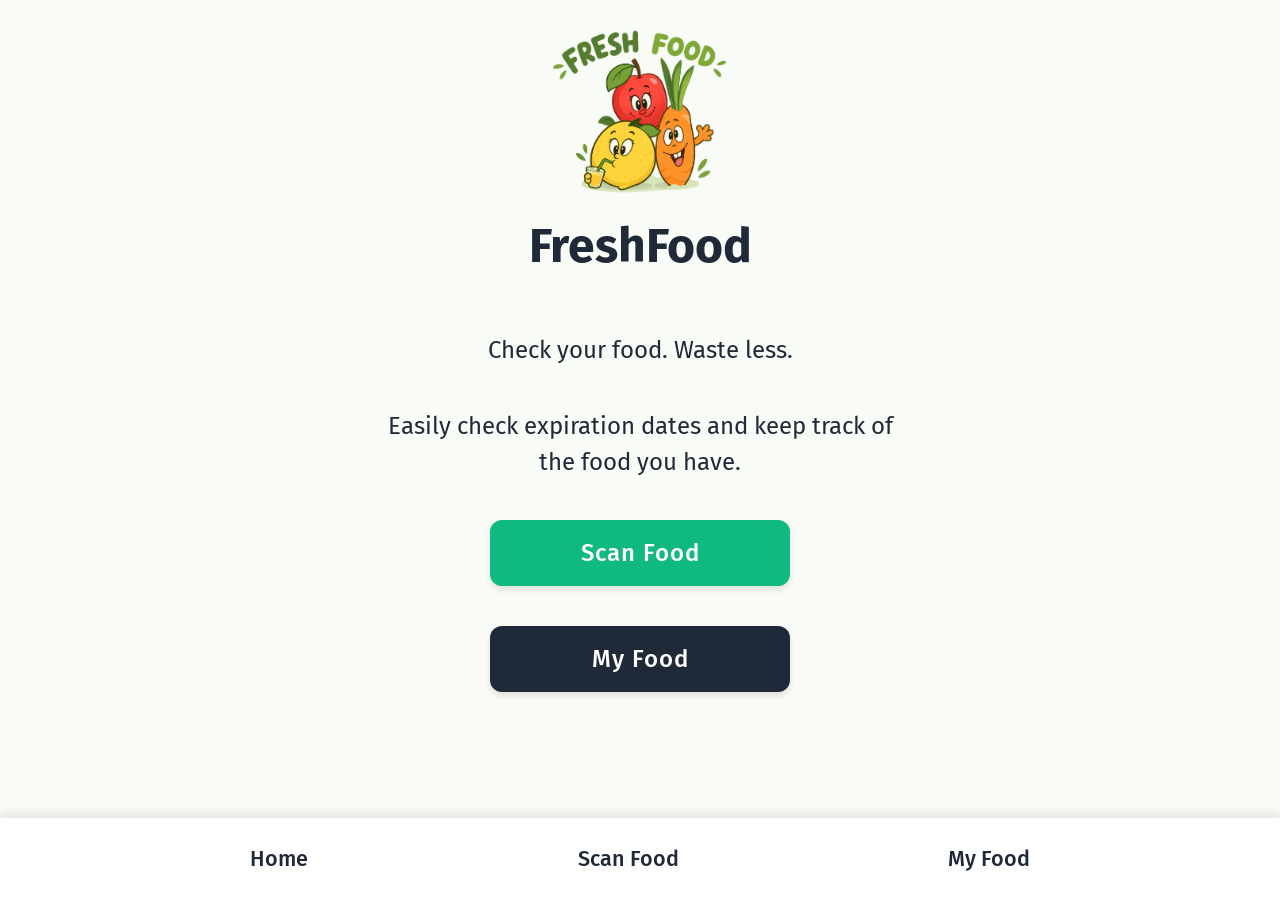
<file: index.html>
<!DOCTYPE html>
<html lang="en">
<head>
    <meta charset="UTF-8">
    <meta name="viewport" content="width=device-width, initial-scale=1.0">
    <title>FreshFood</title>

    <link href="css/style.css" rel="stylesheet"/>
    <link rel="preconnect" href="https://fonts.googleapis.com">
    <link rel="preconnect" href="https://fonts.gstatic.com" crossorigin>
    <link href="https://fonts.googleapis.com/css2?family=Fira+Sans:wght@500&display=swap" rel="stylesheet">
</head>
<body>

<header>
    <img src="images/logo.png" alt="logo of the website">
  <h1>FreshFood</h1>
    <nav>
        <a href="index.html">Home</a>
        <a href="scan.html">Scan Food</a>
        <a href="my-food.html">My Food</a>
    </nav>
</header>

<main>
    <section class="hero">
        <p>
            Check your food. Waste less.

        </p>
        <p>
            Easily check expiration dates and
        keep track of the food you have.
        </p>

        <div class="hero-buttons">
            <a href="scan.html" class="primary-button">Scan Food</a>
            <a href="my-food.html" class="secondary-button">My Food</a>
        </div>
    </section>
</main>

</body>
</html>
</file>
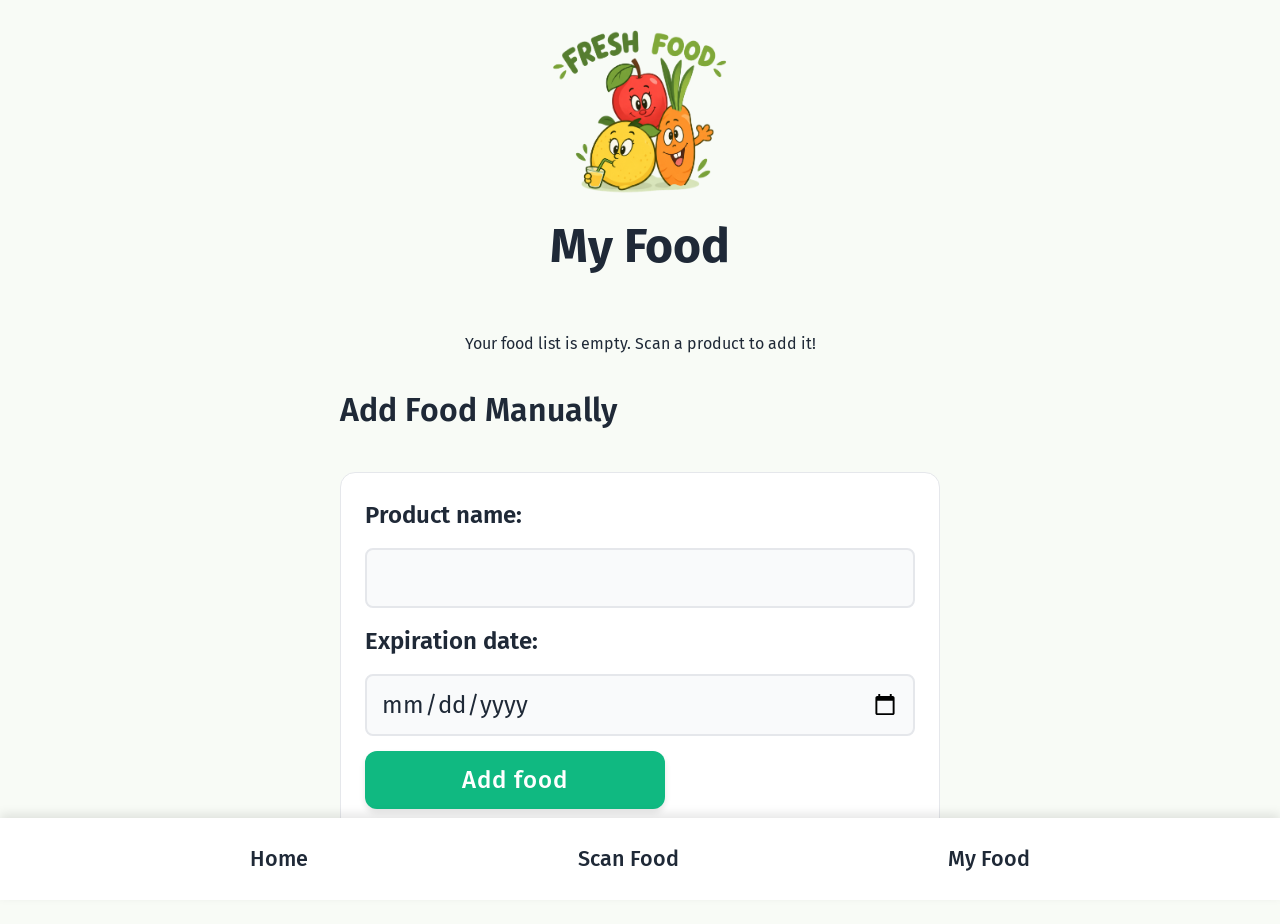
<file: my-food.html>
<!DOCTYPE html>
<html lang="en">
<head>
    <meta charset="UTF-8">
    <meta name="viewport" content="width=device-width, initial-scale=1.0">
    <title>Food List</title>

    <link href="css/style.css" rel="stylesheet"/>
    <script src="js/script.js" defer></script>
    <link rel="preconnect" href="https://fonts.googleapis.com">
<link rel="preconnect" href="https://fonts.gstatic.com" crossorigin>
<link href="https://fonts.googleapis.com/css2?family=Fira+Sans:wght@500&display=swap" rel="stylesheet">
</head>
<body>
<header>
    <img src="images/logo.png">
    <h1>My Food</h1>
    <nav>
        <a href="index.html">Home</a>
        <a href="scan.html">Scan Food</a>
        <a href="my-food.html">My Food</a>
    </nav>
</header>

<main>
    <!-- The scanned food list with expiration date -->
    <div id="food-list-container" class="food-list"></div>

    <h2 id="manual-food-heading">Add Food Manually</h2>
    <form id="manual-food-form" aria-labelledby="manual-food-heading">
        <label for="manual-food-name">Product name:</label>
        <input type="text" id="manual-food-name" required>

        <label for="manual-food-date">Expiration date:</label>
        <input type="date" id="manual-food-date" required>

        <button type="submit" class="primary-button">Add food</button>
    </form>
</main>

</body>
</html>
</file>
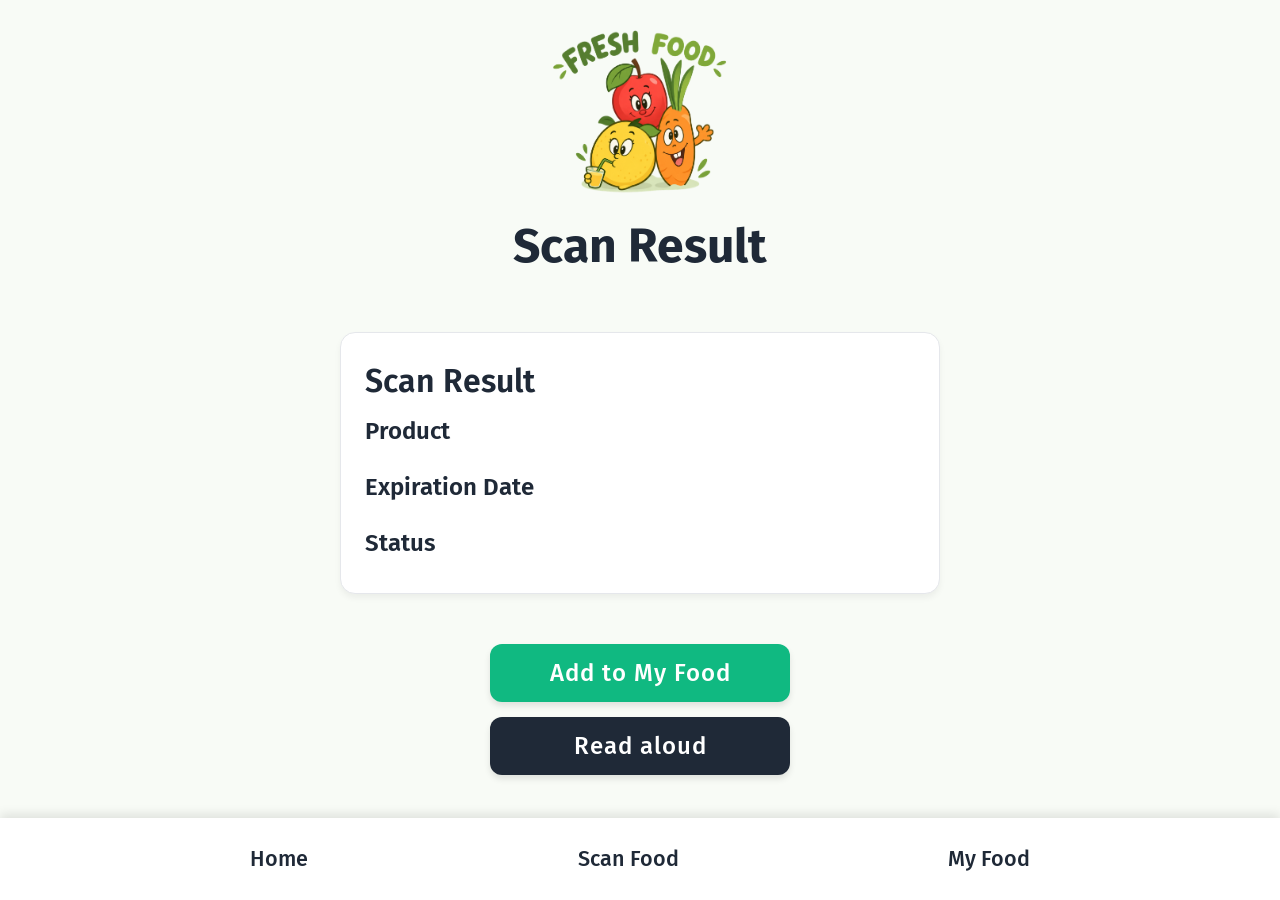
<file: result.html>
<!DOCTYPE html>
<html lang="en">
<head>
    <meta charset="UTF-8">
    <meta name="viewport" content="width=device-width, initial-scale=1.0">
    <title>Scan Result</title>

    <link href="css/style.css" rel="stylesheet"/>
    <script src="js/script.js" defer></script>
    <link rel="preconnect" href="https://fonts.googleapis.com">
<link rel="preconnect" href="https://fonts.gstatic.com" crossorigin>
<link href="https://fonts.googleapis.com/css2?family=Fira+Sans:wght@500&display=swap" rel="stylesheet">
</head>
<body>
<header>
    <img src="images/logo.png">
  <h1>Scan Result</h1>
  <nav>
        <a href="index.html">Home</a>
        <a href="scan.html">Scan Food</a>
        <a href="my-food.html">My Food</a>
    </nav>

</header>

<main>
  <!-- Detected product, expiration date + 2 buttons (Add to My Food and Read aloud) -->
<!--    <section aria-labelledby="result-heading">-->
    <section class="result-card" aria-labelledby="result-heading">
    <h2 id="result-heading">Scan Result</h2>

    <h3> Product</h3>
    <p id="result-product"></p>

    <h3>Expiration Date</h3>
    <p id="result-date"></p>

    <h3>Status</h3>
<!--    <p id="result-status"></p>-->
        <p id="result-status" class="status"></p>
    </section>

    <div class="result-actions">
    <button type="button" id="add-food" class="primary-button">
        Add to My Food
    </button>

    <button type="button" id="read-aloud" class="secondary-button">
        Read aloud
    </button>
</div>

</main>

</body>
</html>
</file>
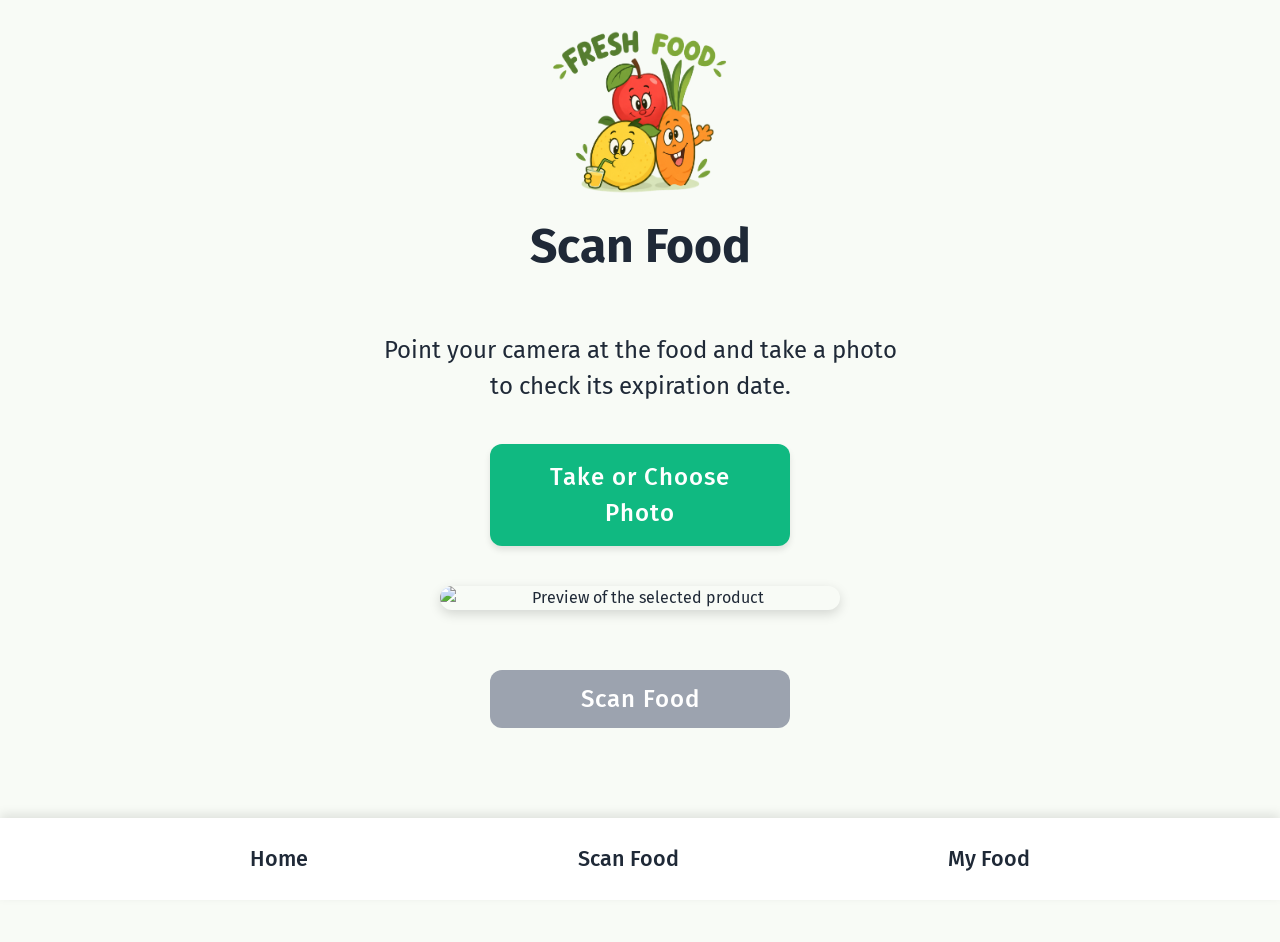
<file: scan.html>
<!DOCTYPE html>
<html lang="en">
<head>
    <meta charset="UTF-8">
    <meta name="viewport" content="width=device-width, initial-scale=1.0">
    <title>Scan Food</title>

    <link href="css/style.css" rel="stylesheet"/>

    <script src="js/script.js" defer></script>
    <link rel="preconnect" href="https://fonts.googleapis.com">
    <link rel="preconnect" href="https://fonts.gstatic.com" crossorigin>
    <link href="https://fonts.googleapis.com/css2?family=Fira+Sans:wght@500&display=swap" rel="stylesheet">

</head>
<body>
<header>
    <img src="images/logo.png">
    <h1>Scan Food</h1>
    <nav>
        <a href="index.html">Home</a>
        <a href="scan.html">Scan Food</a>
        <a href="my-food.html">My Food</a>
    </nav>
</header>

<main>
    <section class="scan-section">
        <p class="scan-instruction">
            Point your camera at the food and take a photo to check its expiration date.
        </p>

        <div class="upload-area">
            <label for="food-photo" class="primary-button">
                Take or Choose Photo
            </label>

            <input
                id="food-photo"
                type="file"
                accept="image/*">

        </div>

        <img
            alt="Preview of the selected product"
            id="preview-food"
        >

        <div class="scan-button-container">
            <button
                type="button"
                id="scan-button"
                class="primary-button"
                disabled
                aria-live="polite"
            >
                Scan Food
            </button>
        </div>

        <p id="scan-message" aria-live="polite"></p>
    </section>
</main>

</body>
</html>
</file>
<file: css/style.css>
/* Main */

.hero, .scan-section {
  display: flex;
  flex-direction: column;
  align-items: center;
  text-align: center;
  gap: 40px;
}

.hero p, .scan-instruction {
  font-size: 1.5rem;
  max-width: 90%;
  margin: 0;
}

.hero-buttons {
  display: flex;
  flex-direction: column;
  gap: 40px;
  width: 100%;
  align-items: center;
}

.fira-sans-medium {
  font-family: "Fira Sans", sans-serif;
  font-weight: 500;
  font-style: normal;
}

* {
  box-sizing: border-box;
}

body {
  font-family: "Fira Sans", sans-serif;
  font-weight: 400;
  background-color: #F8FBF6;
  color: #1F2937;
  display: flex;
  flex-direction: column;
  gap: 40px;
  margin: 0;
  padding: 0 20px 90px 20px;
  line-height: 1.5;
}

                                            /* Accessibility */

/* Keyboard Navigation Focus States */
*:focus-visible {
  outline: 4px solid #2563EB;
  outline-offset: 4px;
  border-radius: 4px;
}

/* Skip to Main Content Link */
.skip-link {
  position: absolute;
  top: -100%;
  left: 0;
  background-color: #1F2937;
  color: #FFFFFF;
  padding: 15px 25px;
  z-index: 9999;
  text-decoration: none;
  font-weight: 600;
  font-size: 1.125rem;
  border-radius: 0 0 10px 0;
}

.skip-link:focus {
  top: 0;
}

/* Screen Reader Only Class */
.sr-only {
  position: absolute;
  width: 1px;
  height: 1px;
  padding: 0;
  margin: -1px;
  overflow: hidden;
  clip: rect(0, 0, 0, 0);
  white-space: nowrap;
  border: 0;
}

                                                  /* Headings */

h1, h2, h3 {
  font-weight: 600;
  margin-top: 0;
  margin-bottom: 0.5rem;
  color: #1F2937;
}

h1 {
    font-size: 3rem;
}
h2 {
    font-size: 2rem;
}
h3 {
    font-size: 1.5rem;
}

main {
  max-width: 600px;
  margin: 0 auto;
  width: 100%;
  display: flex;
  flex-direction: column;
  gap: 30px;
}

                                          /* Header & Navigation */

header {
  display: flex;
  flex-direction: column;
  align-items: center;
  padding: 20px 0 0 0;
  text-align: center;
}

header img {
  width: 180px;
  height: 180px;
}

header h1 {
  font-weight: 700;
  margin: 10px 0;
}

nav {
  position: fixed;
  bottom: 0;
  left: 0;
  width: 100%;
  background: #FFFFFF;
  display: flex;
  justify-content: space-evenly;
  padding: 15px 0;
  box-shadow: 0 -4px 10px rgba(0, 0, 0, 0.1);
  z-index: 1000;
}

nav a {
  color: #1F2937;
  font-weight: 500;
  text-decoration: none;
  font-size: 1.35rem;
  min-height: 48px;
  padding: 10px 20px;
  display: flex;
  align-items: center;
  justify-content: center;
  border-radius: 8px;
  transition: background-color 0.2s ease, color 0.2s ease;
}

nav a:hover, nav a:focus {
  background-color: #E5E7EB;
}

                                                  /* Buttons */

button, .primary-button, .secondary-button {
  font-family: inherit;
  font-size: 1.5rem;
  font-weight: 500;
  /* Accessible Touch Target Size */
  min-height: 54px;
  padding: 15px 30px;
  border-radius: 12px;
  border: none;
  cursor: pointer;
  text-align: center;
  text-decoration: none;
  display: inline-flex;
  align-items: center;
  justify-content: center;
  transition: all 0.2s ease-in-out;
  box-shadow: 0 4px 6px rgba(0, 0, 0, 0.1);
  letter-spacing: 1px;
  width: 100%;
  max-width: 300px;
}

.primary-button {
  background-color: #10B981;
  color: #FFFFFF;
}

.primary-button:disabled {
  background-color: #9CA3AF;
  cursor: not-allowed;
  transform: none;
  box-shadow: none;
}

.primary-button:hover, .primary-button:focus {
  background-color: #059669;
  transform: scale(0.98);
  box-shadow: 0 2px 4px rgba(0, 0, 0, 0.1);
}

.secondary-button {
  background-color: #1F2937;
  color: #FFFFFF;
}

.secondary-button:hover, .secondary-button:focus {
  background-color: #000000;
  transform: scale(0.98);
}

                                              /* Forms & Inputs */

form {
  display: flex;
  flex-direction: column;
  gap: 15px;
  background: #FFFFFF;
  padding: 24px;
  border-radius: 15px;
  border: 1px solid #E5E7EB;
  width: 100%;
}

label {
  font-weight: 600;
  font-size: 1.5rem;
  color: #1F2937;
}

input {
  width: 100%;
  padding: 14px;
  font-size: 1.5rem;
  border: 2px solid #E5E7EB;
  border-radius: 8px;
  font-family: inherit;
  color: #1F2937;
  background-color: #F9FAFB;
  transition: border-color 0.2s, background-color 0.2s;
}

input:focus {
  border-color: #10B981;
  background-color: #FFFFFF;
  outline: none;
  box-shadow: 0 0 0 3px rgba(16, 185, 129, 0.2);
}

                                                  /* Food cards */

#food-list-container {
  display: flex;
  flex-direction: column;
  gap: 20px;
  align-items: center;
  width: 100%;
}

.food-card, .result-card {
  background-color: #FFFFFF;
  width: 100%;
  border-radius: 15px;
  border: 1px solid #E5E7EB;
  padding: 24px;
  box-shadow: 0 4px 6px rgba(0, 0, 0, 0.05);
  text-align: left;
}

.food-card p, .result-card p {
  margin: 8px 0 20px 0;
  font-size: 1.25rem;
}

.food-card p:last-of-type, .result-card p:last-of-type {
  margin-bottom: 0;
}

.remove-button {
  background-color: #FEE2E2;
  color: #DC2626;
  font-size: 1rem;
  min-height: 44px;
  margin-top: 15px;
  width: auto;
  padding: 10px 20px;
  box-shadow: none;
}

.remove-button:hover, .remove-button:focus {
  background-color: #FECACA;
  transform: none;
}

.result-actions {
  display: flex;
  flex-direction: column;
  gap: 15px;
  align-items: center;
  margin-top: 20px;
}

                                                /* Camera scan */

#food-photo {
  position: absolute;
  width: 1px;
  height: 1px;
  padding: 0;
  margin: -1px;
  overflow: hidden;
  clip: rect(0,0,0,0);
  border: 0;
}

.upload-area {
  width: 100%;
  display: flex;
  flex-direction: column;
  align-items: center;
}

#preview-food {
  width: 100%;
  max-width: 400px;
  border-radius: 12px;
  box-shadow: 0 4px 12px rgba(0, 0, 0, 0.15);
  margin-bottom: 20px;
}

.scan-button-container {
  width: 100%;
  display: flex;
  justify-content: center;
}

#scan-message {
  font-size: 1.5rem;
  font-weight: 500;
  min-height: 1.5em;
}


.scanning-pulse {
  animation: pulse 1.5s infinite ease-in-out;
}

@keyframes pulse {
  0% { opacity: 1; }
  50% { opacity: 0.6; }
  100% { opacity: 1; }
}
</file>
